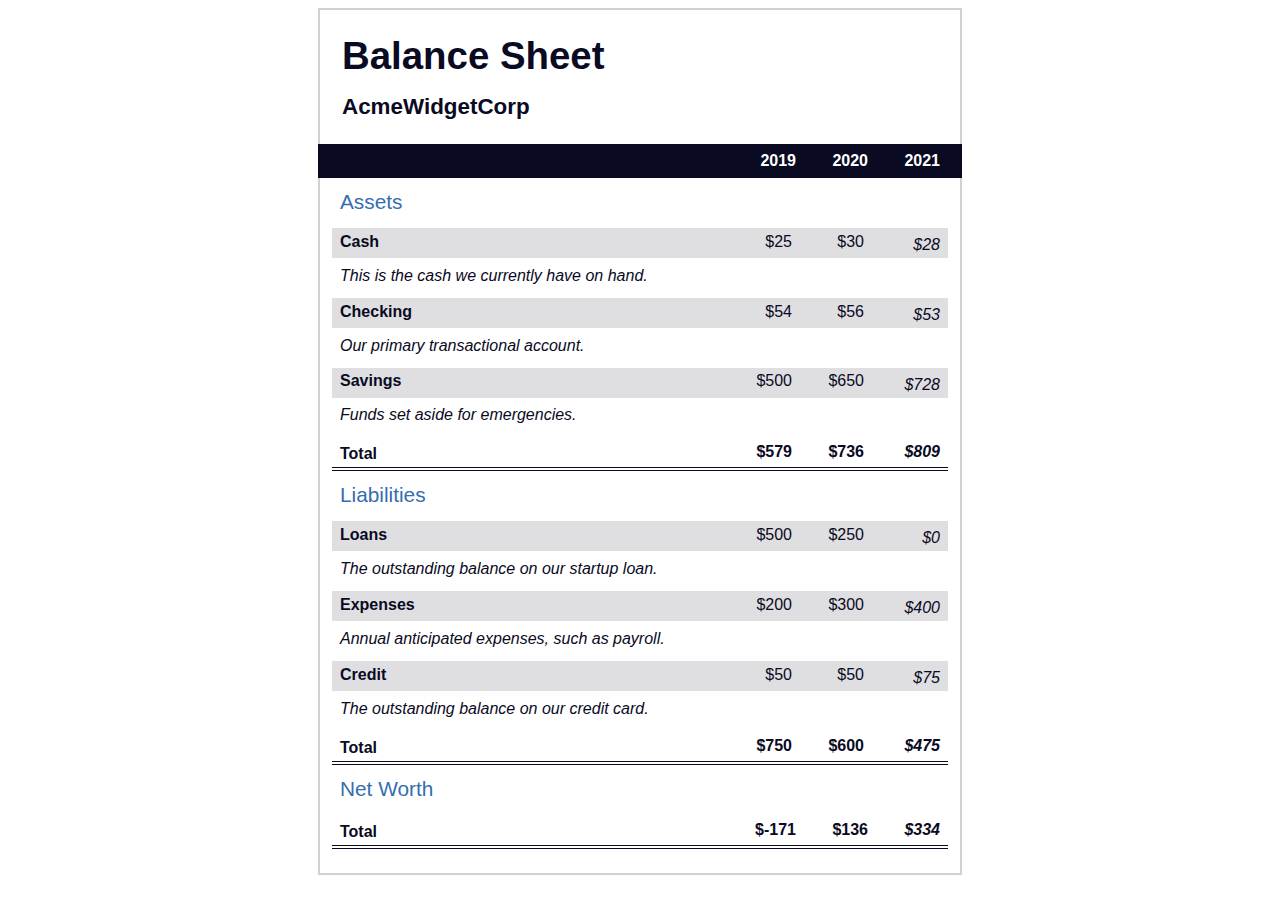
<file: Balance Sheet/index.html>
<!DOCTYPE html>
<html lang="en">
  <head>
    <meta charset="UTF-8">
    <meta name="viewport" content="width=device-width, initial-scale=1.0">
    <title>Balance Sheet</title>
    <link rel="stylesheet" href="./styles.css">
  </head>
  <body>
    <main>
      <section>
        <h1>
          <span class="flex">
            <span>AcmeWidgetCorp</span>
            <span>Balance Sheet</span>
          </span>
        </h1>
        <div id="years" aria-hidden="true">
          <span class="year">2019</span>
          <span class="year">2020</span>
          <span class="year">2021</span>
        </div>
        <div class="table-wrap">
          <table>
            <caption>Assets</caption>
            <thead>
              <tr>
                <td></td>
                <th><span class="sr-only year">2019</span></th>
                <th><span class="sr-only year">2020</span></th>
                <th class="current"><span class="sr-only year">2021</span></th>
              </tr>
            </thead>
            <tbody>
              <tr class="data">
                <th>Cash <span class="description">This is the cash we currently have on hand.</span></th>
                <td>$25</td>
                <td>$30</td>
                <td class="current">$28</td>
              </tr>
              <tr class="data">
                <th>Checking <span class="description">Our primary transactional account.</span></th>
                <td>$54</td>
                <td>$56</td>
                <td class="current">$53</td>
              </tr>
              <tr class="data">
                <th>Savings <span class="description">Funds set aside for emergencies.</span></th>
                <td>$500</td>
                <td>$650</td>
                <td class="current">$728</td>
              </tr>
              <tr class="total">
                <th>Total <span class="sr-only">Assets</span></th>
                <td>$579</td>
                <td>$736</td>
                <td class="current">$809</td>
              </tr>
            </tbody>
          </table>
          <table>
            <caption>Liabilities</caption>
            <thead>
              <tr>
              <td></td>
              <th><span class="sr-only">2019</span></th>
              <th><span class="sr-only">2020</span></th>
              <th><span class="sr-only">2021</span></th>
              </tr>
            </thead>
            <tbody>
              <tr class="data">
                <th>Loans <span class="description">The outstanding balance on our startup loan.</span></th>
                <td>$500</td>
                <td>$250</td>
                <td class="current">$0</td>
              </tr>
              <tr class="data">
                <th>Expenses <span class="description">Annual anticipated expenses, such as payroll.</span></th>
                <td>$200</td>
                <td>$300</td>
                <td class="current">$400</td>
              </tr>
              <tr class="data">
                <th>Credit <span class="description">The outstanding balance on our credit card.</span></th>
                <td>$50</td>
                <td>$50</td>
                <td class="current">$75</td>
              </tr>
              <tr class="total">
                <th>Total <span class="sr-only">Liabilities</span></th>
                <td>$750</td>
                <td>$600</td>
                <td class="current">$475</td>
              </tr>
            </tbody>
          </table>
          <table>
            <caption>Net Worth</caption>
            <thead>
              <tr>
              <td></td>
              <th><span class="sr-only">2019</span></th>
              <th><span class="sr-only">2020</span></th>
              <th><span class="sr-only">2021</span></th>
              </tr>
            </thead>
            <tbody>
              <tr class="total">
                <th>Total <span class="sr-only">Net Worth</span></th>
                <td>$-171</td>
                <td>$136</td>
                <td class="current">$334</td>
              </tr>
            </tbody>
          </table>
        </div>
      </section>
    </main>
  </body>
</html>
</file>
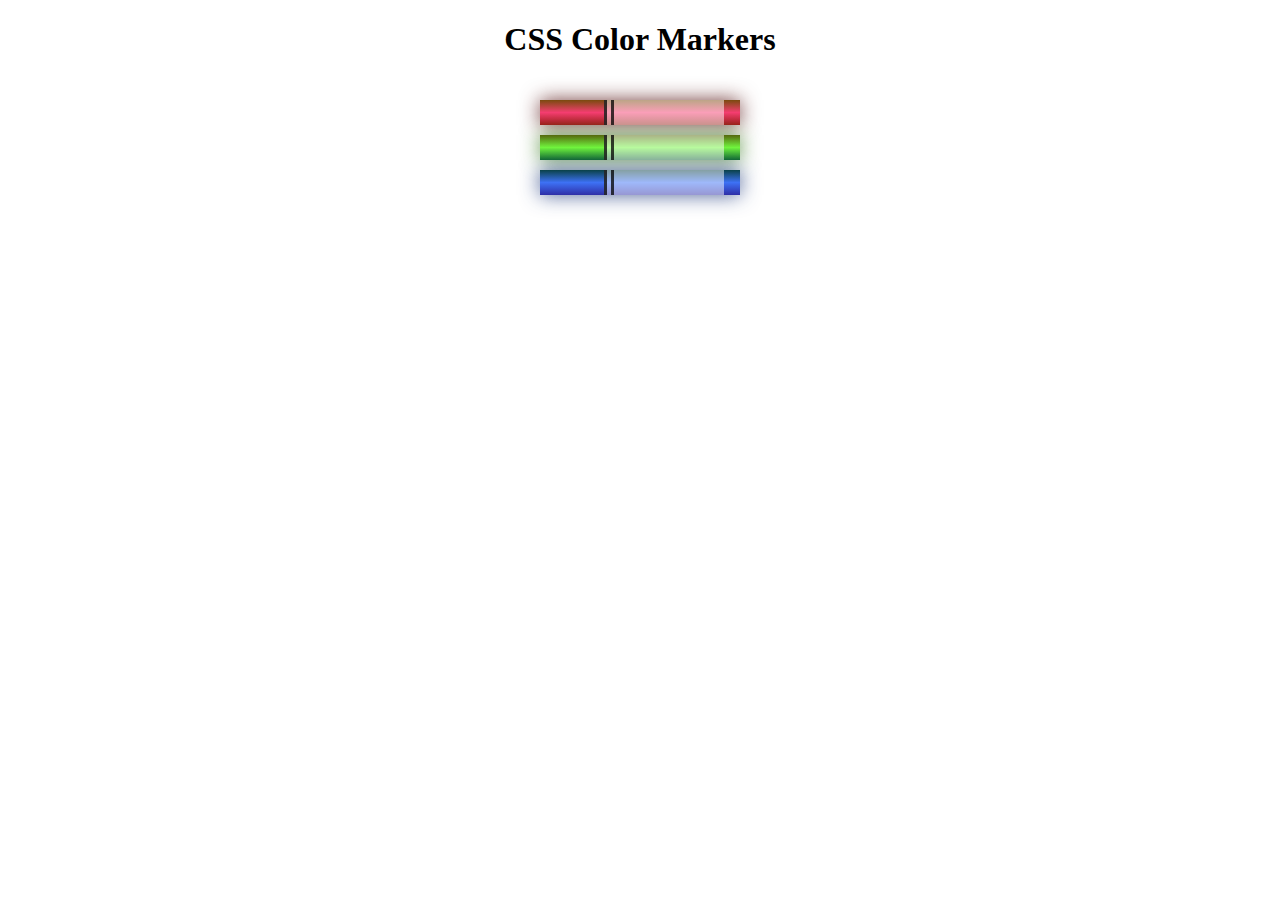
<file: Color Markers/index.html>
<!DOCTYPE html>
<html lang="en">
  <head>
    <meta charset="utf-8">
    <meta name="viewport" content="width=device-width, initial-scale=1.0">
    <title>Colored Markers</title>
    <link rel="stylesheet" href="styles.css">
  </head>
  <body>
    <h1>CSS Color Markers</h1>
    <div class="container">
      <div class="marker red">
        <div class="cap"></div>
        <div class="sleeve"></div>
      </div>
      <div class="marker green">
        <div class="cap"></div>
        <div class="sleeve"></div>
      </div>
      <div class="marker blue">
        <div class="cap"></div>
        <div class="sleeve"></div>
      </div>
    </div>
  </body>
</html>
</file>
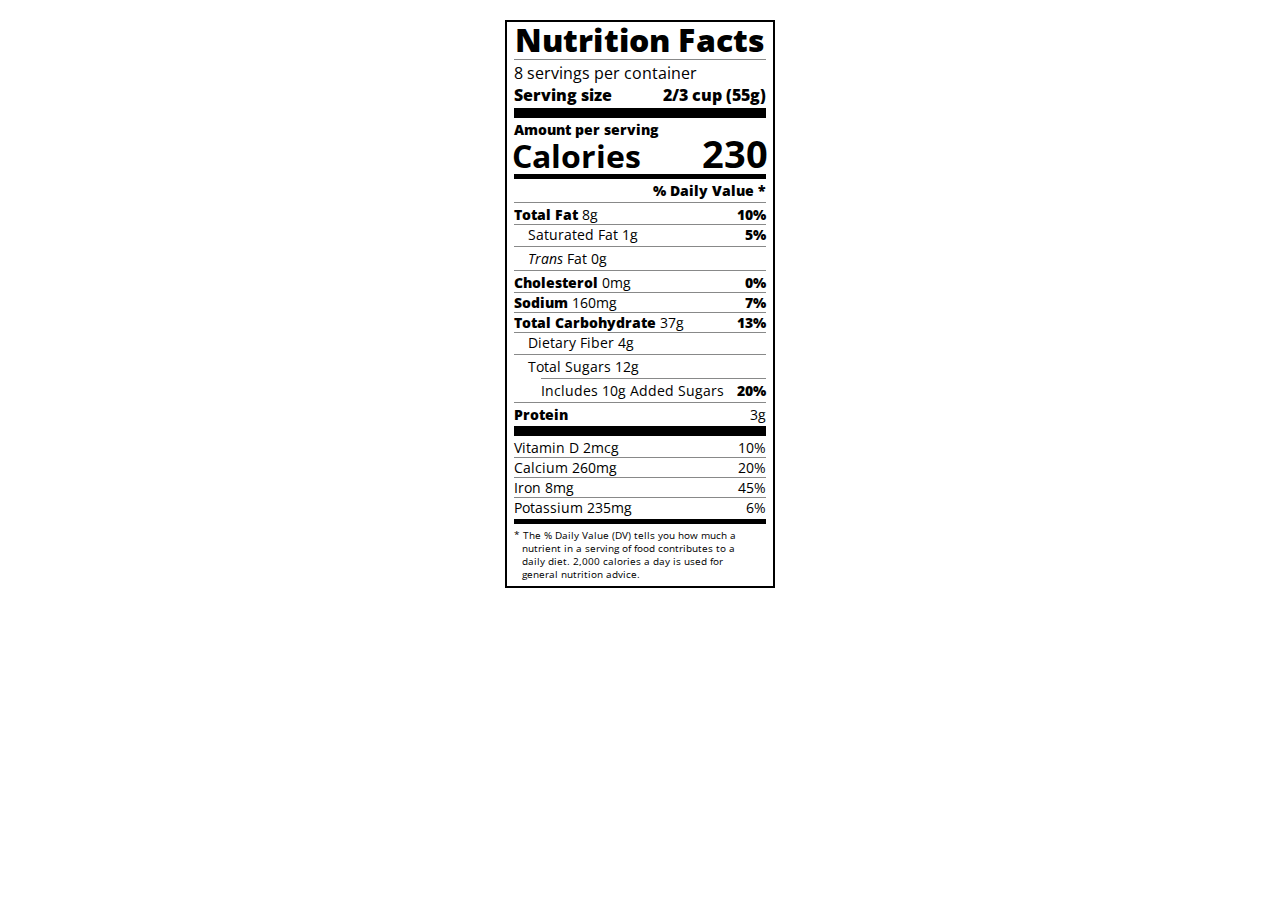
<file: Font/index.html>
<!DOCTYPE html>
<html lang="en">

<head>
  <meta charset="UTF-8">
  <title>Nutrition Label</title>
  <link href="https://fonts.googleapis.com/css?family=Open+Sans:400,700,800" rel="stylesheet">
  <link href="./styles.css" rel="stylesheet">
</head>

<body>
  <div class="label">
    <header>
      <h1 class="bold">Nutrition Facts</h1>
      <div class="divider"></div>
      <p>8 servings per container</p>
      <p class="bold">Serving size <span>2/3 cup (55g)</span></p>
    </header>
    <div class="divider large"></div>
    <div class="calories-info">
      <div class="left-container">
        <h2 class="bold small-text">Amount per serving</h2>
        <p>Calories</p>
      </div>
      <span>230</span>
    </div>
    <div class="divider medium"></div>
    <div class="daily-value small-text">
      <p class="bold right no-divider">% Daily Value *</p>
      <div class="divider"></div>
      <p><span><span class="bold">Total Fat</span> 8g</span> <span class="bold">10%</span></p>
      <p class="indent no-divider">Saturated Fat 1g <span class="bold">5%</span></p>
      <div class="divider"></div>
      <p class="indent no-divider"><span><i>Trans</i> Fat 0g</span></p>
      <div class="divider"></div>
      <p><span><span class="bold">Cholesterol</span> 0mg</span> <span class="bold">0%</span></p>
      <p><span><span class="bold">Sodium</span> 160mg</span> <span class="bold">7%</span></p>
      <p><span><span class="bold">Total Carbohydrate</span> 37g</span> <span class="bold">13%</span></p>
      <p class="indent no-divider">Dietary Fiber 4g</p>
      <div class="divider"></div>
      <p class="indent no-divider">Total Sugars 12g</p>
      <div class="divider double-indent"></div>
      <p class="double-indent no-divider">Includes 10g Added Sugars <span class="bold">20%</span></p>
      <div class="divider"></div>
      <p class="no-divider"><span class="bold">Protein</span> 3g</p>
      <div class="divider large"></div>
      <p>Vitamin D 2mcg <span>10%</span></p>
      <p>Calcium 260mg <span>20%</span></p>
      <p>Iron 8mg <span>45%</span></p>
      <p class="no-divider">Potassium 235mg <span>6%</span></p>
    </div>
    <div class="divider medium"></div>
    <p class="note">* The % Daily Value (DV) tells you how much a nutrient in a serving of food contributes to a daily
      diet. 2,000 calories a day is used for general nutrition advice.</p>
  </div>
</body>
</html>
</file>
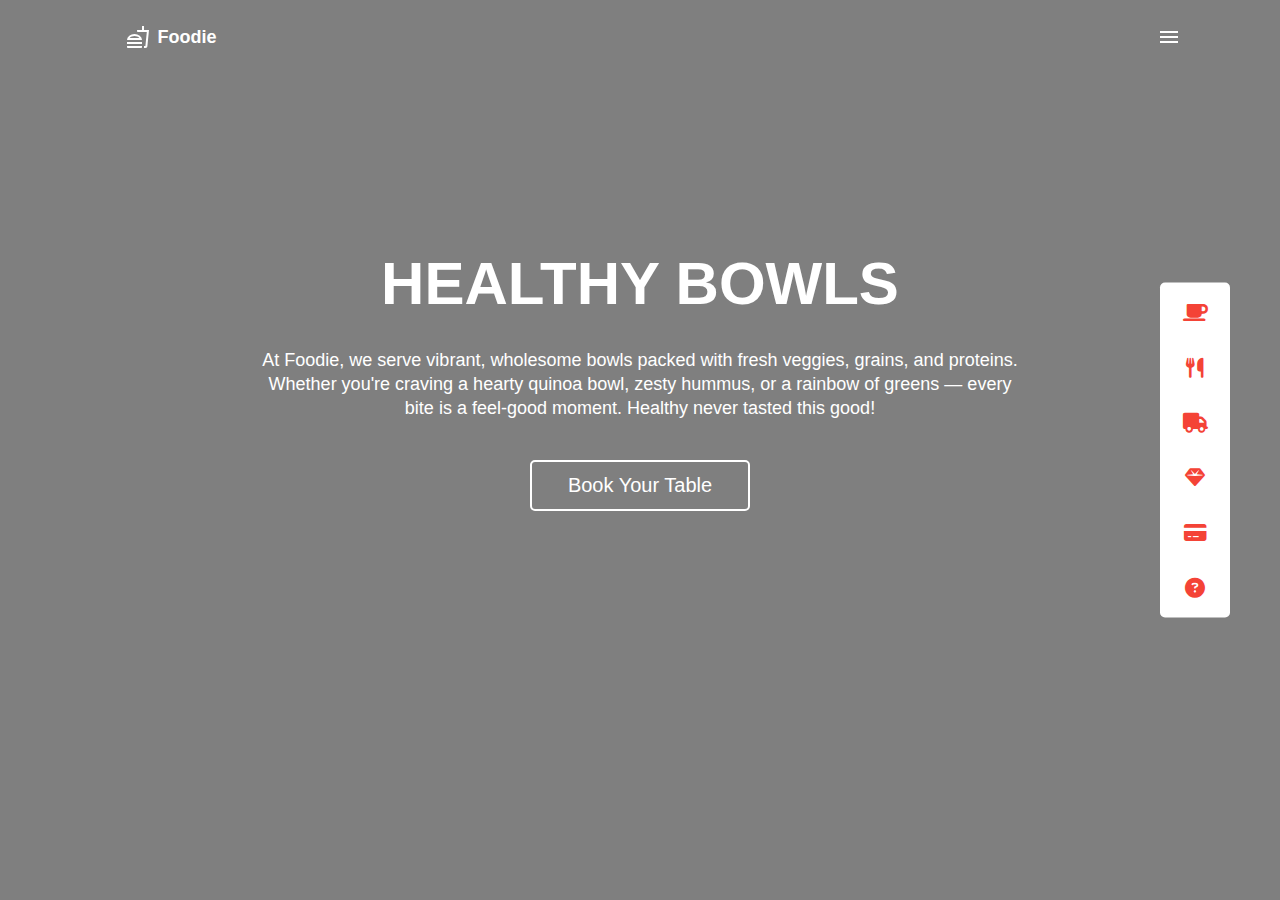
<file: Hover Effect/index.html>
<!DOCTYPE html>
<html lang="en">
  <head>
    <meta charset="UTF-8" />
    <meta name="viewport" content="width=device-width, initial-scale=1.0" />
    <title>Hover Effect</title>
    <link rel="stylesheet" href="style.css" />
    <link
      rel="stylesheet"
      href="https://cdnjs.cloudflare.com/ajax/libs/font-awesome/6.7.2/css/all.min.css"
    />
  </head>
  <body>
    <div class="hero">
      <!--Navbar-->
      <nav>
        <!--Logo-->
        <div class="logo">
          <svg
            xmlns="http://www.w3.org/2000/svg"
            height="24px"
            viewBox="0 -960 960 960"
            width="24px"
            fill="#fff"
          >
            <path
              d="M533-440q-32-45-84.5-62.5T340-520q-56 0-108.5 17.5T147-440h386ZM40-360q0-109 91-174.5T340-600q118 0 209 65.5T640-360H40Zm0 160v-80h600v80H40ZM720-40v-80h56l56-560H450l-10-80h200v-160h80v160h200L854-98q-3 25-22 41.5T788-40h-68Zm0-80h56-56ZM80-40q-17 0-28.5-11.5T40-80v-40h600v40q0 17-11.5 28.5T600-40H80Zm260-400Z"
            />
          </svg>
          <span>Foodie</span>
        </div>

        <!--Menu Icon-->
        <svg
          xmlns="http://www.w3.org/2000/svg"
          height="24px"
          viewBox="0 -960 960 960"
          width="24px"
          fill="#fff"
          class="menu"
        >
          <path
            d="M120-240v-80h720v80H120Zm0-200v-80h720v80H120Zm0-200v-80h720v80H120Z"
          />
        </svg>
      </nav>

      <!--Hero Text-->
      <div class="text-box">
        <h1>HEALTHY BOWLS</h1>
        <p>
          At Foodie, we serve vibrant, wholesome bowls packed with fresh
          veggies, grains, and proteins. Whether you're craving a hearty quinoa
          bowl, zesty hummus, or a rainbow of greens — every bite is a feel-good
          moment. Healthy never tasted this good!
        </p>
        <button type="button">Book Your Table</button>
      </div>

      <!--Side bar-->
      <div class="sidebar">
        <div class="icon-box">
          <div class="side-text">Book Table</div>
          <div class="icon">
            <i class="fa-solid fa-mug-saucer"></i>
          </div>
        </div>
        <div class="icon-box">
          <div class="side-text">Favorite Outlet</div>
          <div class="icon">
            <i class="fa-solid fa-utensils"></i>
          </div>
        </div>
        <div class="icon-box">
          <div class="side-text">Online Delivery</div>
          <div class="icon">
            <i class="fa-solid fa-truck"></i>
          </div>
        </div>
        <div class="icon-box">
          <div class="side-text">Earn Rewards</div>
          <div class="icon">
            <i class="fa-solid fa-gem"></i>
          </div>
        </div>
        <div class="icon-box">
          <div class="side-text">Secure Payment</div>
          <div class="icon">
            <i class="fa-solid fa-credit-card"></i>
          </div>
        </div>
        <div class="icon-box">
          <div class="side-text">Your Queries</div>
          <div class="icon">
            <i class="fa-solid fa-circle-question"></i>
          </div>
        </div>
      </div>
    </div>
  </body>
</html>
</file>
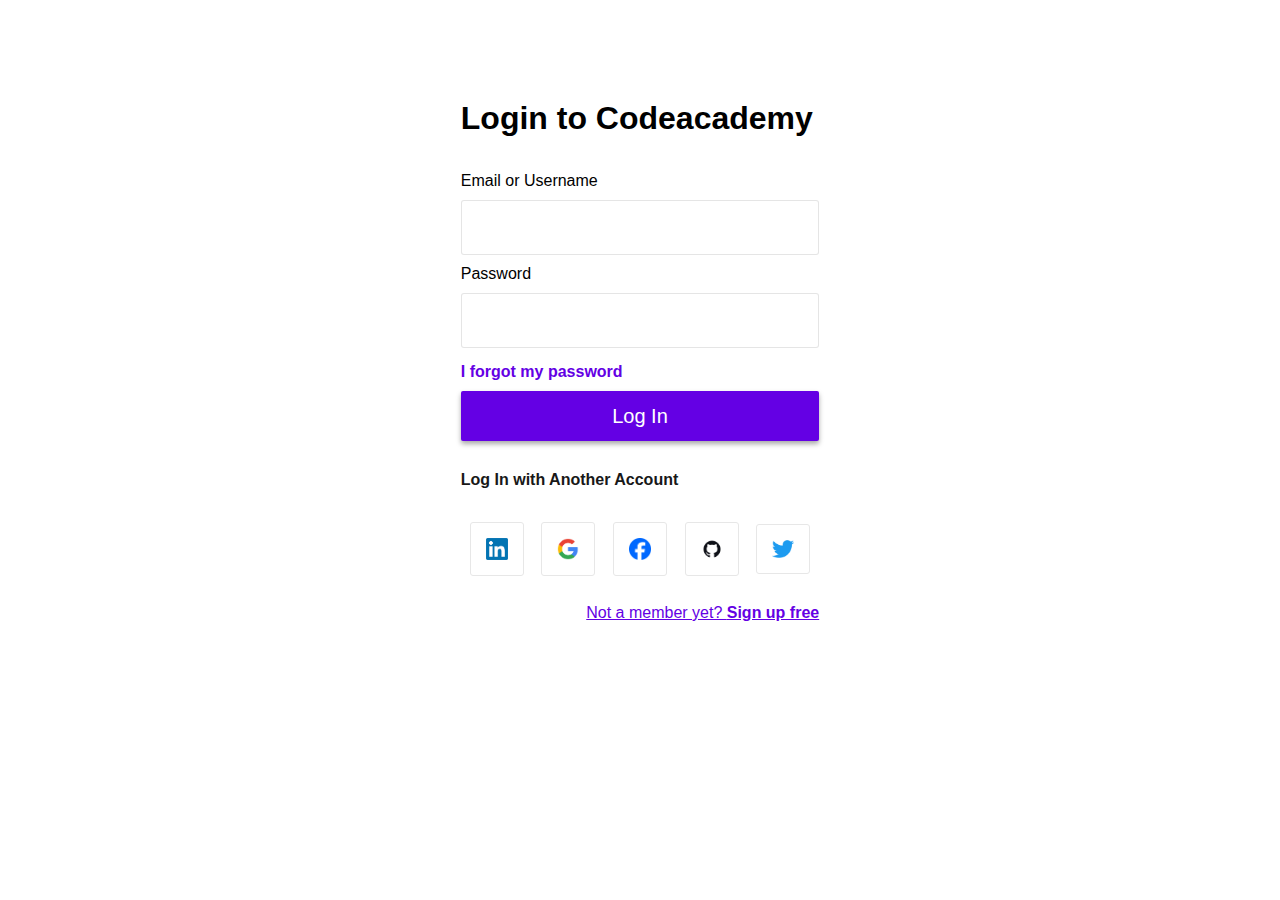
<file: Login/index.html>
<!DOCTYPE html>
<html lang="en">
<head>
  <meta charset="UTF-8">
  <meta name="viewport" content="width=device-width, initial-scale=1.0">
  <title>Login Page</title>
  <link rel="stylesheet" href="style.css">
</head>
<body>
  <div class="container">
    <div class="header">
      <h1>Login to Codeacademy</h1>
    </div>
    <form action=" ">
      <label for="">Email or Username </label>
      <input type="text" name="" id="">
      <label for="">Password</label>
      <input type="password" name="" id="">
      <a href="#">I forgot my password</a>
      <input type="submit" value="Log In">
    </form>
    <div class="footer">
      <h3>Log In with Another Account</h3>
      <div class="images">
        <img src="images/1.png" alt=" ">
        <img src="images/2.jpg" alt=" ">
        <img src="images/3.jpg" alt=" ">
        <img src="images/4.jpg" alt=" ">
        <img src="images/5.png" alt=" ">
      </div>
      <a href="#">Not a member yet? <strong>Sign up free</strong></a>
    </div>
  </div>
</body>
</html>
</file>
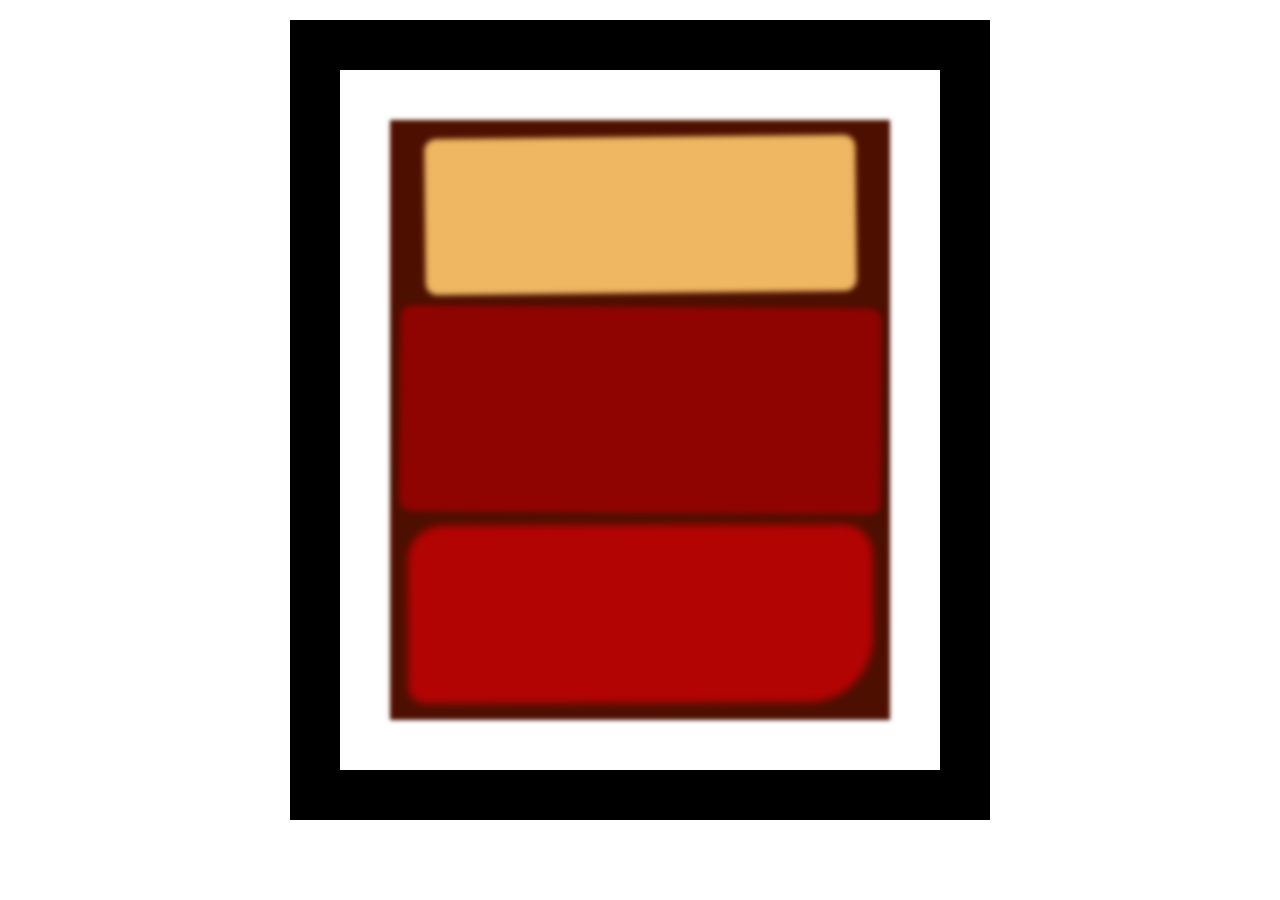
<file: Painting/index.html>
<!DOCTYPE html>
<html lang="en">
  <head>
    <meta charset="UTF-8">
    <title>Rothko Painting</title>
    <link href="./styles.css" rel="stylesheet">
  </head>
  <body>
    <div class="frame">
      <div class="canvas">
        <div class="one"></div>
        <div class="two"></div>
        <div class="three"></div>
      </div>
    </div>
  </body>
</html>
</file>
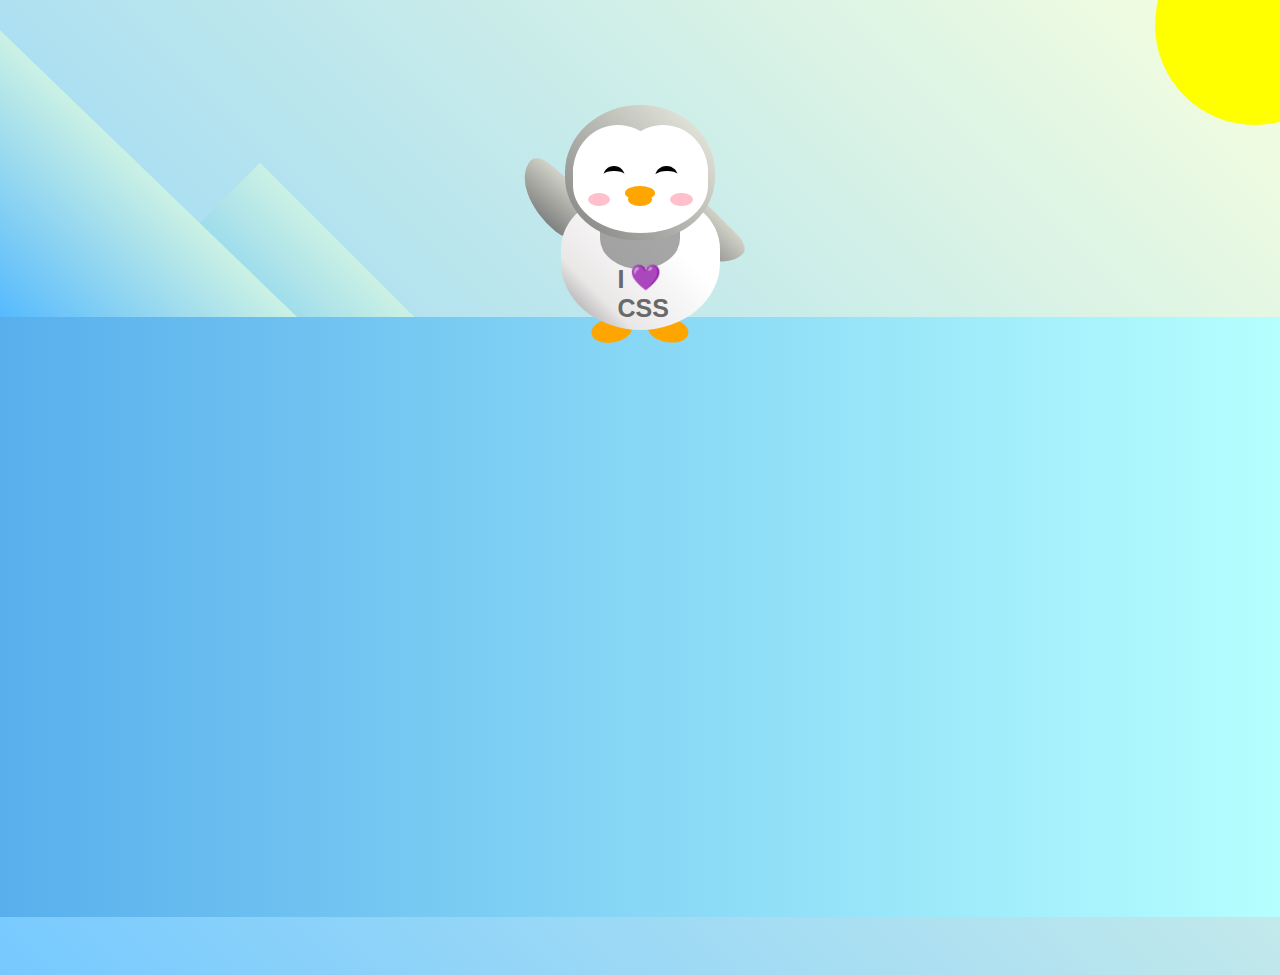
<file: Penguin/index.html>
<!DOCTYPE html>
<html lang="en">
  <head>
    <meta charset="UTF-8" />
    <link rel="stylesheet" href="./styles.css" />
    <title>Penguin</title>
    <meta name="viewport" content="width=device-width, initial-scale=1.0" />
  </head>

  <body>
    <div class="left-mountain"></div>
    <div class="back-mountain"></div>
    <div class="sun"></div>
    <div class="penguin">
      <div class="penguin-head">
        <div class="face left"></div>
        <div class="face right"></div>
        <div class="chin"></div>
        <div class="eye left">
          <div class="eye-lid"></div>
        </div>
        <div class="eye right">
          <div class="eye-lid"></div>
        </div>
        <div class="blush left"></div>
        <div class="blush right"></div>
        <div class="beak top"></div>
        <div class="beak bottom"></div>
      </div>
      <div class="shirt">
        <div>💜</div>
        <p>I CSS</p>
      </div> 
      <div class="penguin-body">
        <div class="arm left"></div>
        <div class="arm right"></div>
        <div class="foot left"></div>
        <div class="foot right"></div>
      </div>
    </div>

    <div class="ground"></div>
  </body>
</html>
</file>
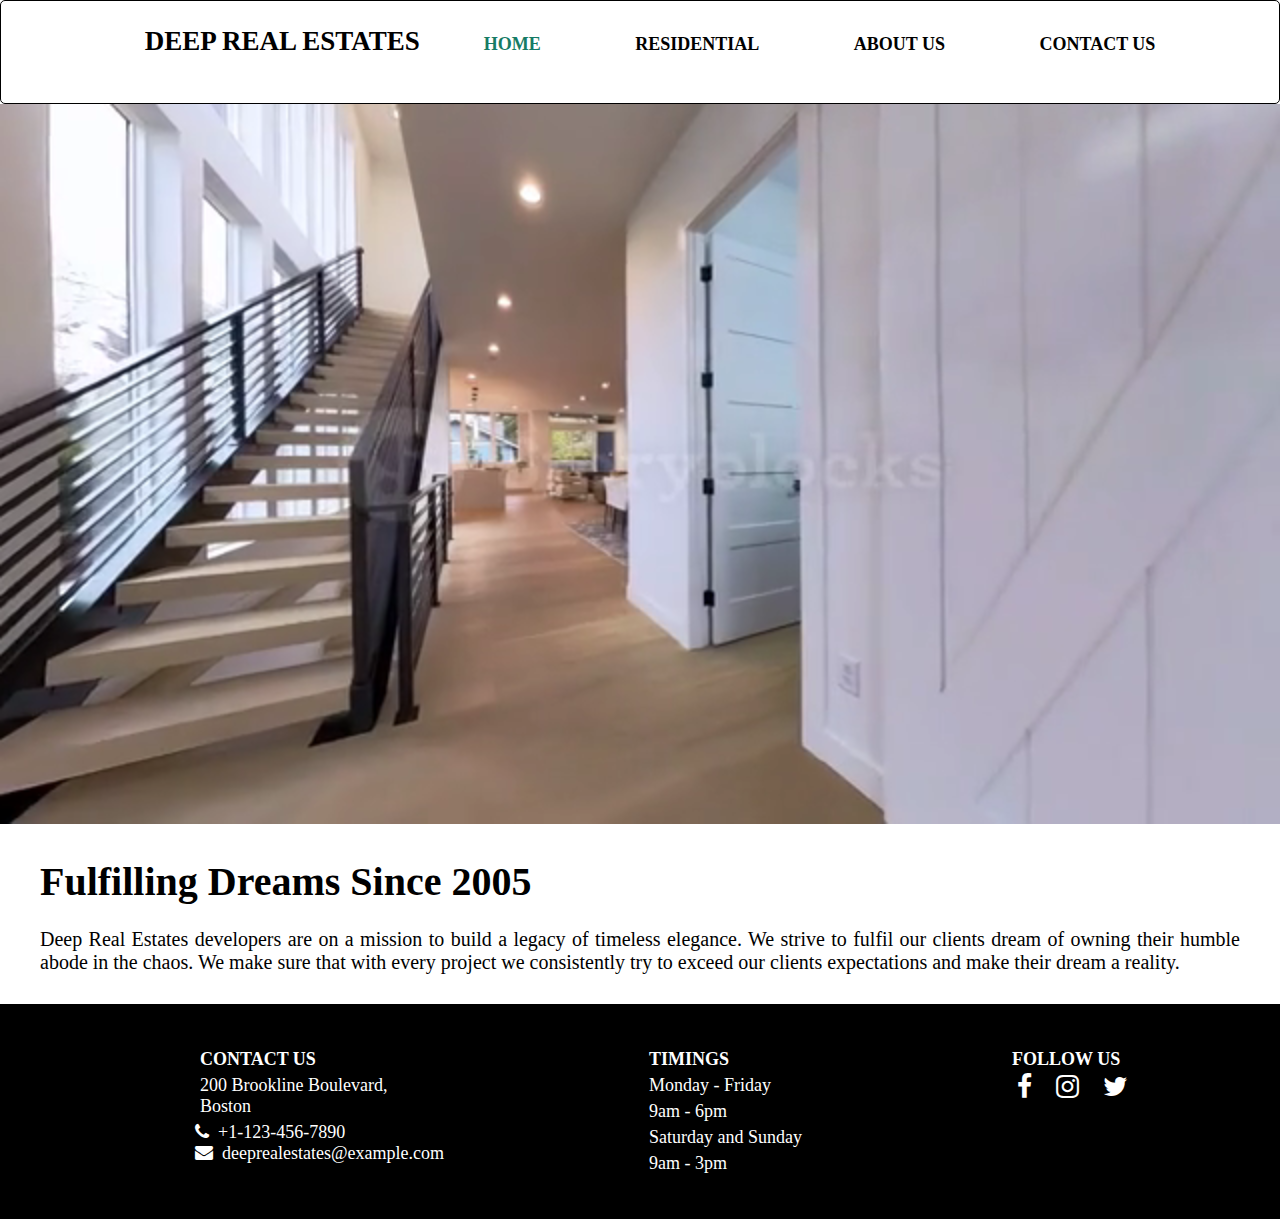
<file: Real Estate/index.html>
<!DOCTYPE html>
<html lang="en">
<head>
    <meta charset="UTF-8">
    <meta name="viewport" content="width=device-width, initial-scale=1.0">
    <title>Real Estate</title>
    <link rel="icon" type="image/x-icon" href="favicon.ico">
    <link rel="stylesheet" type="text/css" href="style.css">
    <link rel="stylesheet" href="https://cdnjs.cloudflare.com/ajax/libs/font-awesome/4.7.0/css/font-awesome.min.css">
</head>
<body>
    
    <!--Header Section-->
    <header>
        <menu>
            <ul>
                <li><label class="logo">DEEP REAL ESTATES</label></li>
                <li><a href="index.html" class="active">Home</li>
                <li><a href="residential.html">Residential</li> 
                <li><a href="aboutus.html">About Us</li> 
                <li><a href="contactus.html">Contact Us</li> 
            </ul>
        </menu>
    </header>

    <!--Main Section-->
    <div class="wrapper">

        <div class="video-container">
            <video autoplay loop muted src="house.mp4" type="video/mp4"></video>   
        </div>

        <div class="data-container">
                <h1>Fulfilling Dreams Since 2005</h1>
                <br/>
                <p>Deep Real Estates developers are on a mission to build a legacy of timeless elegance. We strive to fulfil our clients dream of owning their humble abode in the chaos. We make sure that with every project we consistently try to exceed our clients expectations and make their dream a reality.</p>
        </div>

    </div>


    <!--Footer Section-->
    <footer>
        <div class="footer">
            <div class="footer-content">
                <div class="footer-section about">
                    <h1>CONTACT US</h1>
                    <p>200 Brookline Boulevard, 
                    <br/> Boston
                    </p>

                    <div class="contact">
                    <a href="tel: +1234567890"><i class="fa fa-phone"></i>&nbsp; +1-123-456-7890</a> 
                    </br>
                    <a href = "mailto: deeprealestates@example.com"><i class="fa fa-envelope"></i>&nbsp; deeprealestates@example.com</a>
                    </div>
                </div>   

            <div class="footer-section timing">
                <h1>TIMINGS</h1>
                <div class="opening-hours">
                    <div class="opening">
                        <div class="opening-days">
                            <p>Monday - Friday</p>
                        </div>
                        <div class="opening-timings">
                            <p>9am - 6pm</p>
                        </div>
                    </div>

                    <div class="opening">
                        <div class="opening-days">
                            <p>Saturday and Sunday</p>
                        </div>
                        <div class="opening-timings">
                            <p>9am - 3pm</p>
                        </div>
                    </div>
                </div>
            </div>

            <div class="footer-section social">
                <h1>FOLLOW US</h1>
                <div class="social-links">
                    <a href="https://www.facebook.com"><i class="fa fa-facebook fa-lg"></i></a>
                    <a href="https://www.instagram.com"><i class="fa fa-instagram fa-lg"></i></a>
                    <a href="https://www.twitter.com"><i class="fa fa-twitter fa-lg"></i></a>
                </div>
            </div>    
        </div>
    </div>
</footer>

</body>
</html>
</file>
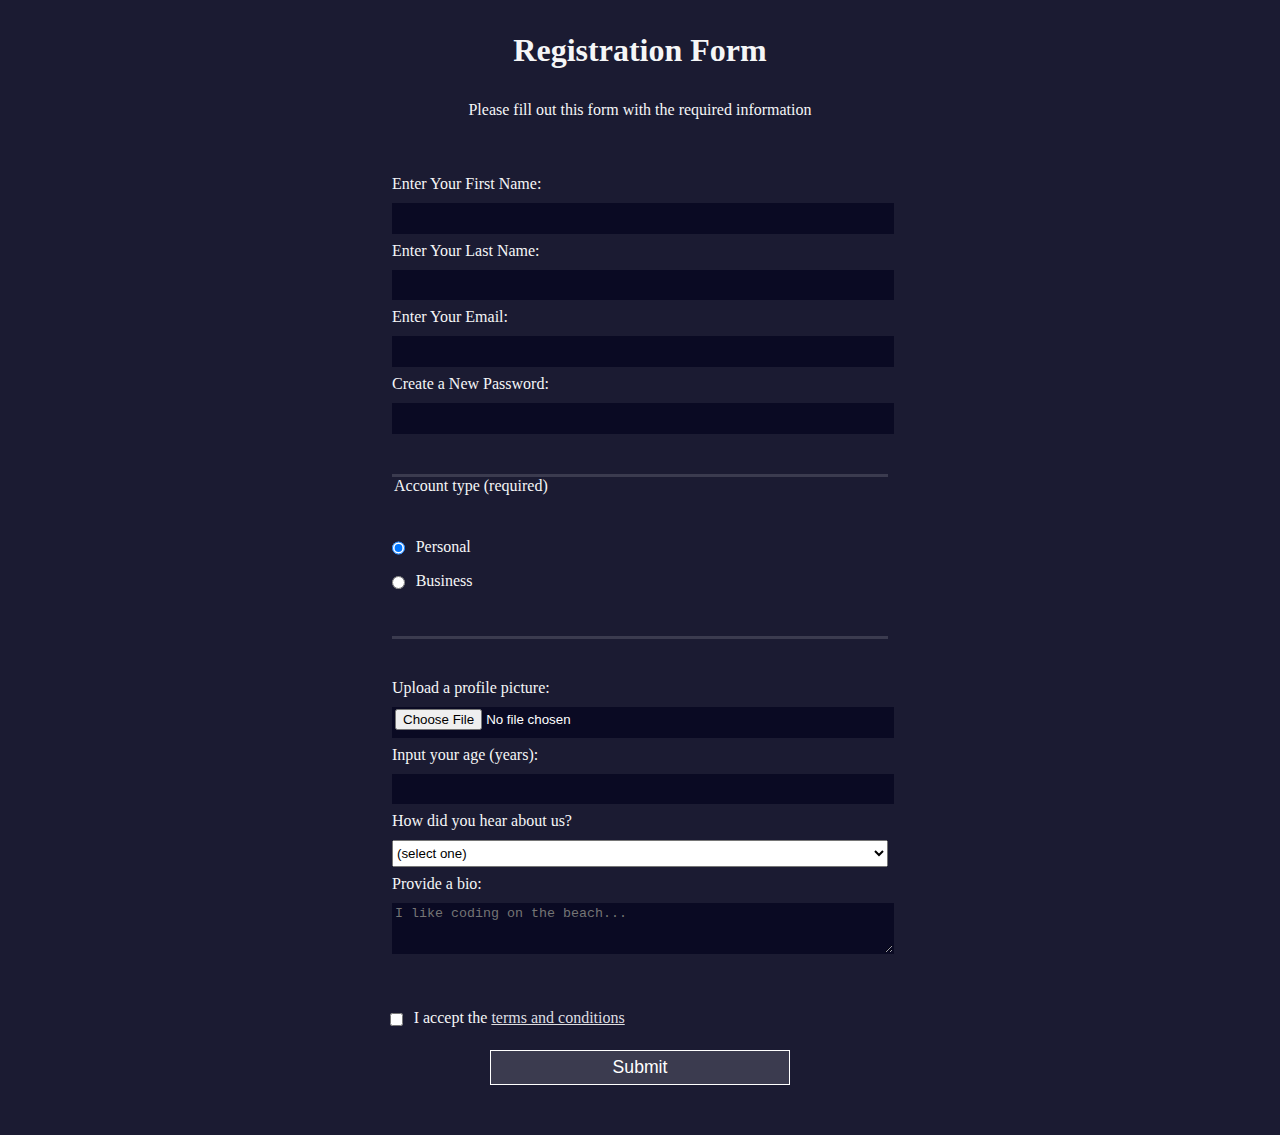
<file: Registration form/index.html>
<!DOCTYPE html>
<html lang="en">
  <head>
    <meta charset="UTF-8">
    <title>Registration Form</title>
    <link rel="stylesheet" href="styles.css" />
  </head>
  <body>
    <h1>Registration Form</h1>
    <p>Please fill out this form with the required information</p>
    <form method="post" action='https://register-demo.freecodecamp.org'>
      <fieldset>
        <label for="first-name">Enter Your First Name: <input id="first-name" name="first-name" type="text" required /></label>
        <label for="last-name">Enter Your Last Name: <input id="last-name" name="last-name" type="text" required /></label>
        <label for="email">Enter Your Email: <input id="email" name="email" type="email" required /></label>
        <label for="new-password">Create a New Password: <input id="new-password" name="new-password" type="password" pattern="[a-z0-5]{8,}" required /></label>
      </fieldset>
      <fieldset>
        <legend>Account type (required)</legend>
        <label for="personal-account"><input id="personal-account" type="radio" name="account-type" class="inline" checked /> Personal</label>
        <label for="business-account"><input id="business-account" type="radio" name="account-type" class="inline" /> Business</label>
      </fieldset>
      <fieldset>
        <label for="profile-picture">Upload a profile picture: <input id="profile-picture" type="file" name="file" /></label>
        <label for="age">Input your age (years): <input id="age" type="number" name="age" min="13" max="120" /></label>
        <label for="referrer">How did you hear about us?
          <select id="referrer" name="referrer">
            <option value="">(select one)</option>
            <option value="1">freeCodeCamp News</option>
            <option value="2">freeCodeCamp YouTube Channel</option>
            <option value="3">freeCodeCamp Forum</option>
            <option value="4">Other</option>
          </select>
        </label>
        <label for="bio">Provide a bio:
          <textarea id="bio" name="bio" rows="3" cols="30" placeholder="I like coding on the beach..."></textarea>
        </label>
      </fieldset>
      <label for="terms-and-conditions">
        <input class="inline" id="terms-and-conditions" type="checkbox" required name="terms-and-conditions" /> I accept the <a href="https://www.freecodecamp.org/news/terms-of-service/">terms and conditions</a>
      </label>
      <input type="submit" value="Submit" />
    </form>
  </body>
</html>
</file>
<file: Balance Sheet/styles.css>
span[class~="sr-only"] {
    border: 0 !important;
    clip: rect(1px, 1px, 1px, 1px) !important;
    clip-path: inset(50%) !important;
    height: 1px !important;
    width: 1px !important;
    position: absolute !important;
    overflow: hidden !important;
    white-space: nowrap !important;
    padding: 0 !important;
    margin: -1px !important;
  }
  
  html {
    box-sizing: border-box;
  }
  
  body {
    font-family: sans-serif;
    color: #0a0a23;
  }
  
  h1 {
    max-width: 37.25rem;
    margin: 0 auto;
    padding: 1.5rem 1.25rem;
  }
  
  h1 .flex {
    display: flex;
    flex-direction: column-reverse;
    gap: 1rem;
  }
  
  h1 .flex span:first-of-type {
    font-size: 0.7em;
  }
  
  h1 .flex span:last-of-type {
    font-size: 1.2em;
  }
  
  section {
    max-width: 40rem;
    margin: 0 auto;
    border: 2px solid #d0d0d5;
  }
  
  #years {
    display: flex;
    justify-content: flex-end;
    position: sticky;
    z-index: 999;
    top: 0;
    background: #0a0a23;
    color: #fff;
    padding: 0.5rem calc(1.25rem + 2px) 0.5rem 0;
    margin: 0 -2px;
  }
  
  #years span[class] {
    font-weight: bold;
    width: 4.5rem;
    text-align: right;
  }
  
  .table-wrap {
    padding: 0 0.75rem 1.5rem 0.75rem;
  }
  
  table {
    border-collapse: collapse;
    border: 0;
    width: 100%;
    position: relative;
    margin-top: 3rem;
  }
  
  table caption {
    color: #356eaf;
    font-size: 1.3em;
    font-weight: normal;
    position: absolute;
    top: -2.25rem;
    left: 0.5rem;
  }
  
  tbody td {
    width: 100vw;
    min-width: 4rem;
    max-width: 4rem;
  }
  
  tbody th {
    width: calc(100% - 12rem);
  }
  
  tr[class="total"] {
    border-bottom: 4px double #0a0a23;
    font-weight: bold;
  }
  
  tr[class="total"] th {
    text-align: left;
    padding: 0.5rem 0 0.25rem 0.5rem;
  }
  
  tr.total td {
    text-align: right;
    padding: 0 0.25rem;
  }
  
  tr.total td:nth-of-type(3) {
    padding-right: 0.5rem;
  }
  
  tr.total:hover {
    background-color: #99c9ff;
  }
  
  td.current {
    font-style: italic;
  }
  
  tr.data {
    background-image: linear-gradient(to bottom, #dfdfe2 1.845rem, white 1.845rem);
  }
  
  tr.data th {
    text-align: left;
    padding-top: 0.3rem;
    padding-left: 0.5rem;
  }
  
  tr.data th .description {
    display: block;
    font-weight: normal;
    font-style: italic;
    padding: 1rem 0 0.75rem;
    margin-right: -13.5rem;
  }
  
  tr.data td {
    vertical-align: top;
    padding: 0.3rem 0.25rem 0;
    text-align: right;
  }
  
  tr.data td:last-of-type{
    padding: 0.5rem;
  }
</file>
<file: Color Markers/styles.css>
h1 {
    text-align: center;
  }
  
  .container {
    background-color: rgb(255, 255, 255);
    padding: 10px 0;
  }
  
  .marker {
    width: 200px;
    height: 25px;
    margin: 10px auto;
  }
  
  .cap {
    width: 60px;
    height: 25px;
  }
  
  .sleeve {
    width: 110px;
    height: 25px;
    background-color: rgba(255, 255, 255, 0.5);
    border-left: 10px double rgba(0, 0, 0, 0.75);
  }
  
  .cap, .sleeve {
    display: inline-block;
  }
  
  .red {
    background: linear-gradient(rgb(122, 74, 14), rgb(245, 62, 113), rgb(162, 27, 27));
    box-shadow: 0 0 20px 0 rgba(83, 14, 14, 0.8);
  }
  
  .green {
    background: linear-gradient(#55680D, #71F53E, #116C31);
    box-shadow: 0 0 20px 0 #3B7E20CC;
  }
  
  .blue {
    background: linear-gradient(hsl(186, 76%, 16%), hsl(223, 90%, 60%), hsl(240, 56%, 42%));
    box-shadow: 0 0 20px 0 hsla(223, 59%, 31%, 0.8);
  }
</file>
<file: Font/styles.css>
* {
    box-sizing: border-box;
  }
  
  html {
    font-size: 16px;
  }
  
  body {
    font-family: 'Open Sans', sans-serif;
  }
  
  .label {
    border: 2px solid black;
    width: 270px;
    margin: 20px auto;
    padding: 0 7px;
  }
  
  header h1 {
    text-align: center;
    margin: -4px 0;
    letter-spacing: 0.15px
  }
  
  p {
    margin: 0;
    display: flex;
    justify-content: space-between;
  }
  
  .divider {
    border-bottom: 1px solid #888989;
    margin: 2px 0;
  }
  
  .bold {
    font-weight: 800;
  }
  
  .large {
    height: 10px;
  }
  
  .large, .medium {
    background-color: black;
    border: 0;
  }
  
  .medium {
    height: 5px;
  }
  
  .small-text {
    font-size: 0.85rem;
  }
  
  
  .calories-info {
    display: flex;
    justify-content: space-between;
    align-items: flex-end;
  }
  
  .calories-info h2 {
    margin: 0;
  }
  
  .left-container p {
    margin: -5px -2px;
    font-size: 2em;
    font-weight: 700;
  }
  
  .calories-info span {
    margin: -7px -2px;
    font-size: 2.4em;
    font-weight: 700;
  }
  
  .right {
    justify-content: flex-end;
  }
  
  .indent {
    margin-left: 1em;
  }
  
  .double-indent {
    margin-left: 2em;
  }
  
  .daily-value p:not(.no-divider) {
    border-bottom: 1px solid #888989;
  }
  
  .note {
    font-size: 0.6rem;
    margin: 5px 0;
    padding: 0 8px;
    text-indent: -8px;
  }
</file>
<file: Hover Effect/style.css>
*{
  padding: 0;
  margin: 0;
  font-family: sans-serif;
}

.hero{
  width: 100%;
  height: 100vh;
  background-image: linear-gradient(rgba(0,0,0,0.5),rgba(0,0,0,0.5)), url('https://images.unsplash.com/photo-1627308594190-a057cd4bfac8?w=800&auto=format&fit=crop&q=60&ixlib=rb-4.0.3&ixid=M3wxMjA3fDB8MHxzZWFyY2h8NDd8fGJyZWFrZmFzdHxlbnwwfHwwfHx8MA%3D%3D');
  background-size: cover;
  background-position: center;
  text-align: center;
  position: relative;
}

nav{
  width: 85%;
  margin: auto;
  padding-top: 25px;
  display: flex;
  align-items: center;
  justify-content: space-between;
  color: white;
}

.logo{
  width: 150px;
  cursor: pointer;
  display: flex;
  align-items: center;
  justify-content: center;
  line-height: normal;
  gap: 8px;
  font-size: 18px;
  font-weight: bold;
}

.logo svg{
  display: block;
}

.menu{
  width: 30px;
  cursor: pointer;
}

.text-box{
  width: 60%;
  margin: 200px auto 0;
  color: #fff;
}

.text-box h1{
  margin-bottom: 30px;
  font-size: 60px;
}

.text-box p{
  font-size: 18px;
  line-height: 24px;
  margin-bottom: 40px;
}

.text-box button{
  width: 220px;
  padding: 12px 0;
  color: #fff;
  font-size: 20px;
  border-radius: 5px;
  outline: none;
  border: 2px solid #fff;
  background: transparent;
  cursor: pointer;
}

.text-box button:hover{
  color: #f44336;
  border: 2px solid #f44336;
}

.sidebar{
  height: 335px;
  width: 70px;
  background: #fff;
  border-radius: 5px;
  position: absolute;
  top: 50%;
  right: 50px;
  transform: translateY(-50%);
  transition: 0.5s;
}

.icon-box{
  width: 50px;
  height: 50px;
  display: flex;
  justify-content: flex-end;
  margin: 5px auto;
}

.side-text{
  min-width: 0px;
  height: 100%;
  background: #f44336;
  margin-right: 10px;
  line-height: 0;
  color: #fff;
  display: flex;
  align-items: center;
  justify-content: center;
  border-radius: 5px 0 0 5px;
  overflow: hidden;
  transition: 0.5s;
}

.icon{
  min-width: 50px;
  height: 100%;
  border-radius: 5px;
  cursor: pointer;
}

.icon .fa-solid{
  font-size: 20px;
  color: #f44336;
  line-height: 50px;
}

.icon-box:hover .icon{
  background: #f44336;
}

.icon-box:hover .icon .fa-solid{
  color: #fff;
}

.icon-box:hover .side-text{
  min-width: 140px;
}
</file>
<file: Login/style.css>
*{
  margin: 0;
  padding: 0;
  box-sizing: border-box;
}

:root{
  --main-color: #6400e4;
  --box-shadow: 0px 3px 5px 0px rgba(0, 0, 0, 0.34);
  --hover-shadow: 0px 4px 4px 0px rgba(3,3,3,0.561);
  --nav-shadoe: 0px 0px 10px 0px rgba(0, 0, 0, 0.100);
  --light-black: #141c3a;
}

body{
  font-family: "Nunito", sans-serif;
}

.container{
  width: 28%;
  margin: 100px auto;
}

form{
  display: flex;
  flex-direction: column;
  margin: 30px 0;
}

form label{
  margin: 5px 0;
}

form input[type="text"], input[type="password"]{
  height: 55px;
  margin: 5px 0; 
  border: 0.5px solid #b8b8b85d;
  border-radius: 3px;
  padding: 0 15px;
  font-size: 20px;
  font-family: "Nunito", sans-serif;
}

form a{
  margin: 10px 0;
  text-decoration: none;
  color: var(--main-color);
  font-weight: bold;
}

form input[type="submit"]{
  height: 50px;
  background: var(--main-color);
  font-size: 20px;
  font-family: "Nunito", sans-serif;
  border: none;
  border-radius: 2px;
  color: white;
  box-shadow: var(--box-shadow);
  cursor: pointer;
}

form input[type="submit"]:hover{
  box-shadow: var(--hover-shadow);
  transform: translateY(-3px);
}

.footer h3{
  font-size: 16px;
  opacity: 0.9;
}

.footer .images{
  display: flex;
  height: 10vh;
  align-items: center;
  justify-content: space-around;
  margin-top: 15px;
}

.footer .images img{
  width: 15%;
  border: 1px solid #e7e7e7;
  padding: 15px;
  border-radius: 3px;
  transition: 0.3s ease;
}

.footer .images img:hover{
  box-shadow: var(--hover-shadow);
  cursor: pointer;
}

.footer a{
  float: right;
  color: var(--main-color);
  margin: 10px 0;
  
}
</file>
<file: Painting/styles.css>
.canvas {
    width: 500px;
    height: 600px;
    background-color: #4d0f00;
    overflow: hidden;
    filter: blur(2px);
  }
  
  .frame {
    border: 50px solid black;
    width: 500px;
    padding: 50px;
    margin: 20px auto;
  }
  
  .one {
    width: 425px;
    height: 150px;
    background-color: #efb762;
    margin: 20px auto;
    box-shadow: 0 0 3px 3px #efb762;
    border-radius: 9px;
    transform: rotate(-0.6deg);
  }
  
  .two {
    width: 475px;
    height: 200px;
    background-color: #8f0401;
    margin: 0 auto 20px;
    box-shadow: 0 0 3px 3px #8f0401;
    border-radius: 8px 10px;
    transform: rotate(0.4deg);
  }
  
  .one, .two {
    filter: blur(1px);
  }
  
  .three {
    width: 91%;
    height: 28%;
    background-color: #b20403;
    margin: auto;
    filter: blur(2px);
    box-shadow: 0 0 5px 5px #b20403;
    border-radius: 30px 25px 60px 12px;
  transform: rotate(-0.2deg);
  }
</file>
<file: Penguin/styles.css>
:root {
    --penguin-face: white;
    --penguin-picorna: orange;
    --penguin-skin: gray;
  }
  
  body {
    background: linear-gradient(45deg, rgb(118, 201, 255), rgb(247, 255, 222));
    margin: 0;
    padding: 0;
    width: 100%;
    height: 100vh;
    overflow: hidden;
  }
  
  .left-mountain {
    width: 300px;
    height: 300px;
    background: linear-gradient(rgb(203, 241, 228), rgb(80, 183, 255));
    position: absolute;
    transform: skew(0deg, 44deg);
    z-index: 2;
    margin-top: 100px;
  }
  
  .back-mountain {
    width: 300px;
    height: 300px;
    background: linear-gradient(rgb(203, 241, 228), rgb(47, 170, 255));
    position: absolute;
    z-index: 1;
    transform: rotate(45deg);
    left: 110px;
    top: 225px;
  }
  
  .sun {
    width: 200px;
    height: 200px;
    background-color: yellow;
    position: absolute;
    border-radius: 50%;
    top: -75px;
    right: -75px;
  }
  
  .penguin {
    width: 300px;
    height: 300px;
    margin: auto;
    margin-top: 75px;
    z-index: 4;
    position: relative;
    transition: transform 1s ease-in-out 0ms;
  }
  
  .penguin * {
    position: absolute;
  }
  
  .penguin:active {
    transform: scale(1.5);
    cursor: not-allowed;
  }
  
  .penguin-head {
    width: 50%;
    height: 45%;
    background: linear-gradient(
      45deg,
      var(--penguin-skin),
      rgb(239, 240, 228)
    );
    border-radius: 70% 70% 65% 65%;
    top: 10%;
    left: 25%;
    z-index: 1;
  }
  
  .face {
    width: 60%;
    height: 70%;
    background-color: var(--penguin-face);
    border-radius: 70% 70% 60% 60%;
    top: 15%;
  }
  
  .face.left {
    left: 5%;
  }
  
  .face.right {
    right: 5%;
  }
  
  .chin {
    width: 90%;
    height: 70%;
    background-color: var(--penguin-face);
    top: 25%;
    left: 5%;
    border-radius: 70% 70% 100% 100%;
  }
  
  .eye {
    width: 15%;
    height: 17%;
    background-color: black;
    top: 45%;
    border-radius: 50%;
  }
  
  .eye.left {
    left: 25%;
  }
  
  .eye.right {
    right: 25%;
  }
  
  .eye-lid {
    width: 150%;
    height: 100%;
    background-color: var(--penguin-face);
    top: 25%;
    left: -23%;
    border-radius: 50%;
  }
  
  .blush {
    width: 15%;
    height: 10%;
    background-color: pink;
    top: 65%;
    border-radius: 50%;
  }
  
  .blush.left {
    left: 15%;
  }
  
  .blush.right {
    right: 15%;
  }
  
  .beak {
    height: 10%;
    background-color: var(--penguin-picorna);
    border-radius: 50%;
  }
  
  .beak.top {
    width: 20%;
    top: 60%;
    left: 40%;
  }
  
  .beak.bottom {
    width: 16%;
    top: 65%;
    left: 42%;
  }
  
  .shirt {
    font: bold 25px Helvetica, sans-serif;
    top: 165px;
    left: 127.5px;
    z-index: 1;
    color: #6a6969;
  }
  
  .shirt div {
    font-weight:  initial;
    top: 22.5px;
    left: 12px;
  }
  
  .penguin-body {
    width: 53%;
    height: 45%;
    background: linear-gradient(
      45deg,
      rgb(134, 133, 133) 0%,
      rgb(234, 231, 231) 25%,
      white 67%
    );
    border-radius: 80% 80% 100% 100%;
    top: 40%;
    left: 23.5%;
  }
  
  .penguin-body::before {
    content: "";
    position: absolute;
    width: 50%;
    height: 45%;
    background-color: var(--penguin-skin);
    top: 10%;
    left: 25%;
    border-radius: 0% 0% 100% 100%;
    opacity: 70%;
  }
  
  .arm {
    width: 30%;
    height: 60%;
    background: linear-gradient(
      90deg,
      var(--penguin-skin),
      rgb(209, 210, 199)
    );
    border-radius: 30% 30% 30% 120%;
    z-index: -1;
  }
  
  .arm.left {
    top: 35%;
    left: 5%;
    transform-origin: top left; 
    transform: rotate(130deg) scaleX(-1);
    animation: 3s linear infinite wave;
  }
  
  .arm.right {
    top: 0%;
    right: -5%;
    transform: rotate(-45deg);
  }
  
  @keyframes wave {
    10% {
      transform: rotate(110deg) scaleX(-1);
    }
    20% {
      transform: rotate(130deg) scaleX(-1);
    }
    30% {
      transform: rotate(110deg) scaleX(-1);
    }
    40% {
      transform: rotate(130deg) scaleX(-1);
    }
  }
  
  .foot {
    width:  15%;
    height: 30%;
    background-color: var(--penguin-picorna);
    top: 85%;
    border-radius: 50%;
    z-index: -1;
  }
  
  .foot.left {
    left: 25%;
    transform: rotate(80deg);
  }
  
  .foot.right {
    right: 25%;
    transform: rotate(-80deg);
  }
  
  .ground {
    width: 100vw;
    height: calc(100vh - 300px);
    background: linear-gradient(90deg, rgb(88, 175, 236), rgb(182, 255, 255));
    z-index: 3;
    position: absolute;
    margin-top: -58px;
  }
</file>
<file: Real Estate/style.css>
*{
    margin:0;
    padding:0;
}

body{
    background-color: white;
    margin:0;
    padding: 0;
}

header{
    background-color: white;
    /*padding: 10px;*/
    text-align: center;
    border: 1px solid black;
    border-radius: 5px;
}

menu ul{
    padding-top:20px;
    margin: 0;
}

a{
    text-decoration: none;
}

header li{
    display: inline-block;
    padding-left: 30px;
    text-decoration: none;
}

header li label.logo{
    font-size:27px;
    font-family: Georgia, 'Times New Roman', Times, serif;
    font-weight: bold;
    padding: 20px;
    line-height: 40px;
    text-align: left;
}

header a{
    color: black;
    font-size: 18px;
    font-family: Georgia, 'Times New Roman', Times, serif;
    font-weight: bold;
    text-transform: uppercase;
    padding: 10px;
    transition: .5s;
    text-decoration: none;
}

header a.active, header a:hover{
    color: rgb(22, 123, 101);
}

.wrapper{
    margin: 0 auto;
    width: 100%;
    text-decoration: none;
}

.wrapper video{
    width:100%;
    height: 50%;
}

.data-container{
    padding: 30px 40px;
    text-decoration: none;
    margin: 0;
    font-family: Georgia, 'Times New Roman', Times, serif;
    color: black;
    font-size: 20px;    
    text-align: justify;
}

.footer{
    background-color: black;
    width: 100%;
    position: absolute;
    padding: 30px 20px;
}

.footer .footer-content{
    padding: 10px;
    display: flex;   
    padding-left: 75px;
}

.footer .footer-content .footer-section{
    padding: 0 100px;
}

.footer-section h1{
    color: white;
    font-size: 18px;
    margin: 5px;
}

.footer-section p{
    color: white;
    font-size: 18px;
    margin: 5px;
}

.footer-section a{
    color: white;
    font-size: 18px;
}

.footer .footer-content .footer-section .timing{
    padding: 30px;
}

.footer .footer-section .social-links a{
    text-align: center;
    width: 50px;
    height: 50px;
}

.social-links a{
    font-size: 20px;
    margin: 5px;
    padding: 5px;
}

.con-wrapper{
    width: 450px;
    margin: 50px auto 50px auto; 
}

.contact-us{
    color: white;
    font-family: Georgia, 'Times New Roman', Times, serif;
    text-align: center;
    background: black;
    opacity: 0.7;
    width: 100%;
    font-size: 20px;
    padding: 10px;
}

.contact-us h1{
    text-align: center;
    padding: 20px;
    font-size: 35px;  
    color:white;
}

.contact-us form{
    margin: 20px;
}

.contact-us input{
    width:300px;
    border: 1px solid white;
    height: 25px;
    border-radius: 3px;
    outline: 0;
    padding: 7px;
    background-color: white;
    box-shadow: inset 1px 1px 5px rgba(0,0,0,0.3);
    font-family: Georgia, 'Times New Roman', Times, serif;
    font-size: 15px;
}

.contact-us textarea{
    width:300px;
    border: 1px solid white;
    height: 200px;
    border-radius: 3px;
    outline: 0;
    padding: 7px;
    background-color: white;
    box-shadow: inset 1px 1px 5px rgba(0,0,0,0.3);
    font-family: Georgia, 'Times New Roman', Times, serif;
    font-size: 15px;
}

input#submit{
    width: 200px;
    padding: 7px;
    font-size: 16px;
    font-weight: 600;
    border: none;
    border-radius: 3px;
    background-color: rgb(20, 110, 90);
    font-family: Georgia, 'Times New Roman', Times, serif;
    font-size: 18px;
    text-align: center;
    color: white;
    line-height: 10px;
}

.about-container img{
    width:100%;
    height: 450px;
}

.details h1{
    text-align: center;
    padding: 20px;
    font-size: 35px;  
    color:black;
}

.details p{
    padding: 20px 40px;
    text-decoration: none;
    margin: 0;
    font-family: Georgia, 'Times New Roman', Times, serif;
    color: black;
    font-size: 20px; 
    text-align: justify;
}

.team h1{
    text-align: center;
    padding: 20px;
    font-size: 35px;  
    color:black;
}

table tr td{
    margin-left: 0;
    margin-right: 0;
    padding: 0 10px;
    font-size: 18px;
    text-align: center;
    color: black;
    text-transform: uppercase;
}

.table-team .table-img img{    
    padding: 20px 40px;
}

.table-team{
    padding-bottom: 30px;
}

.message h2{
    text-align: left;
    padding: 20px;
    font-size: 20px;  
    color:black;
}

.message audio{
    padding-bottom: 50px;
}

.table-site{
    padding-bottom: 30px;
}

.table-site .table-siteimg img{
    padding: 20px 40px;
}
</file>
<file: Registration form/styles.css>
body {
    width: 100%;
    height: 100vh;
    margin: 0;
    background-color: #1b1b32;
    color: #f5f6f7;
    font-family: Tahoma;
    font-size: 16px;
  }
  
  h1, p {
    margin: 1em auto;
    text-align: center;
  }
  
  form {
    width: 60vw;
    max-width: 500px;
    min-width: 300px;
    margin: 0 auto;
    padding-bottom: 2em;
  }
  
  fieldset {
    border: none;
    padding: 2rem 0;
    border-bottom: 3px solid #3b3b4f;
  }
  
  fieldset:last-of-type {
    border-bottom: none;
  }
  
  label {
    display: block;
    margin: 0.5rem 0;
  }
  
  input,
  textarea,
  select {
    margin: 10px 0 0 0;
    width: 100%;
    min-height: 2em;
  }
  
  input, textarea {
    background-color: #0a0a23;
    border: 1px solid #0a0a23;
    color: #ffffff;
  }
  
  .inline {
    width: unset;
    margin: 0 0.5em 0 0;
    vertical-align: middle;
  }
  
  input[type="submit"] {
    display: block;
    width: 60%;
    margin: 1em auto;
    height: 2em;
    font-size: 1.1rem;
    background-color: #3b3b4f;
    border-color: white;
    min-width: 300px;
  }
  
  input[type="file"] {
    padding: 1px 2px;
  }
  
  .inline{
    display: inline; 
  }
  
  a{
    color: #dfdfe2;
  }
</file>
